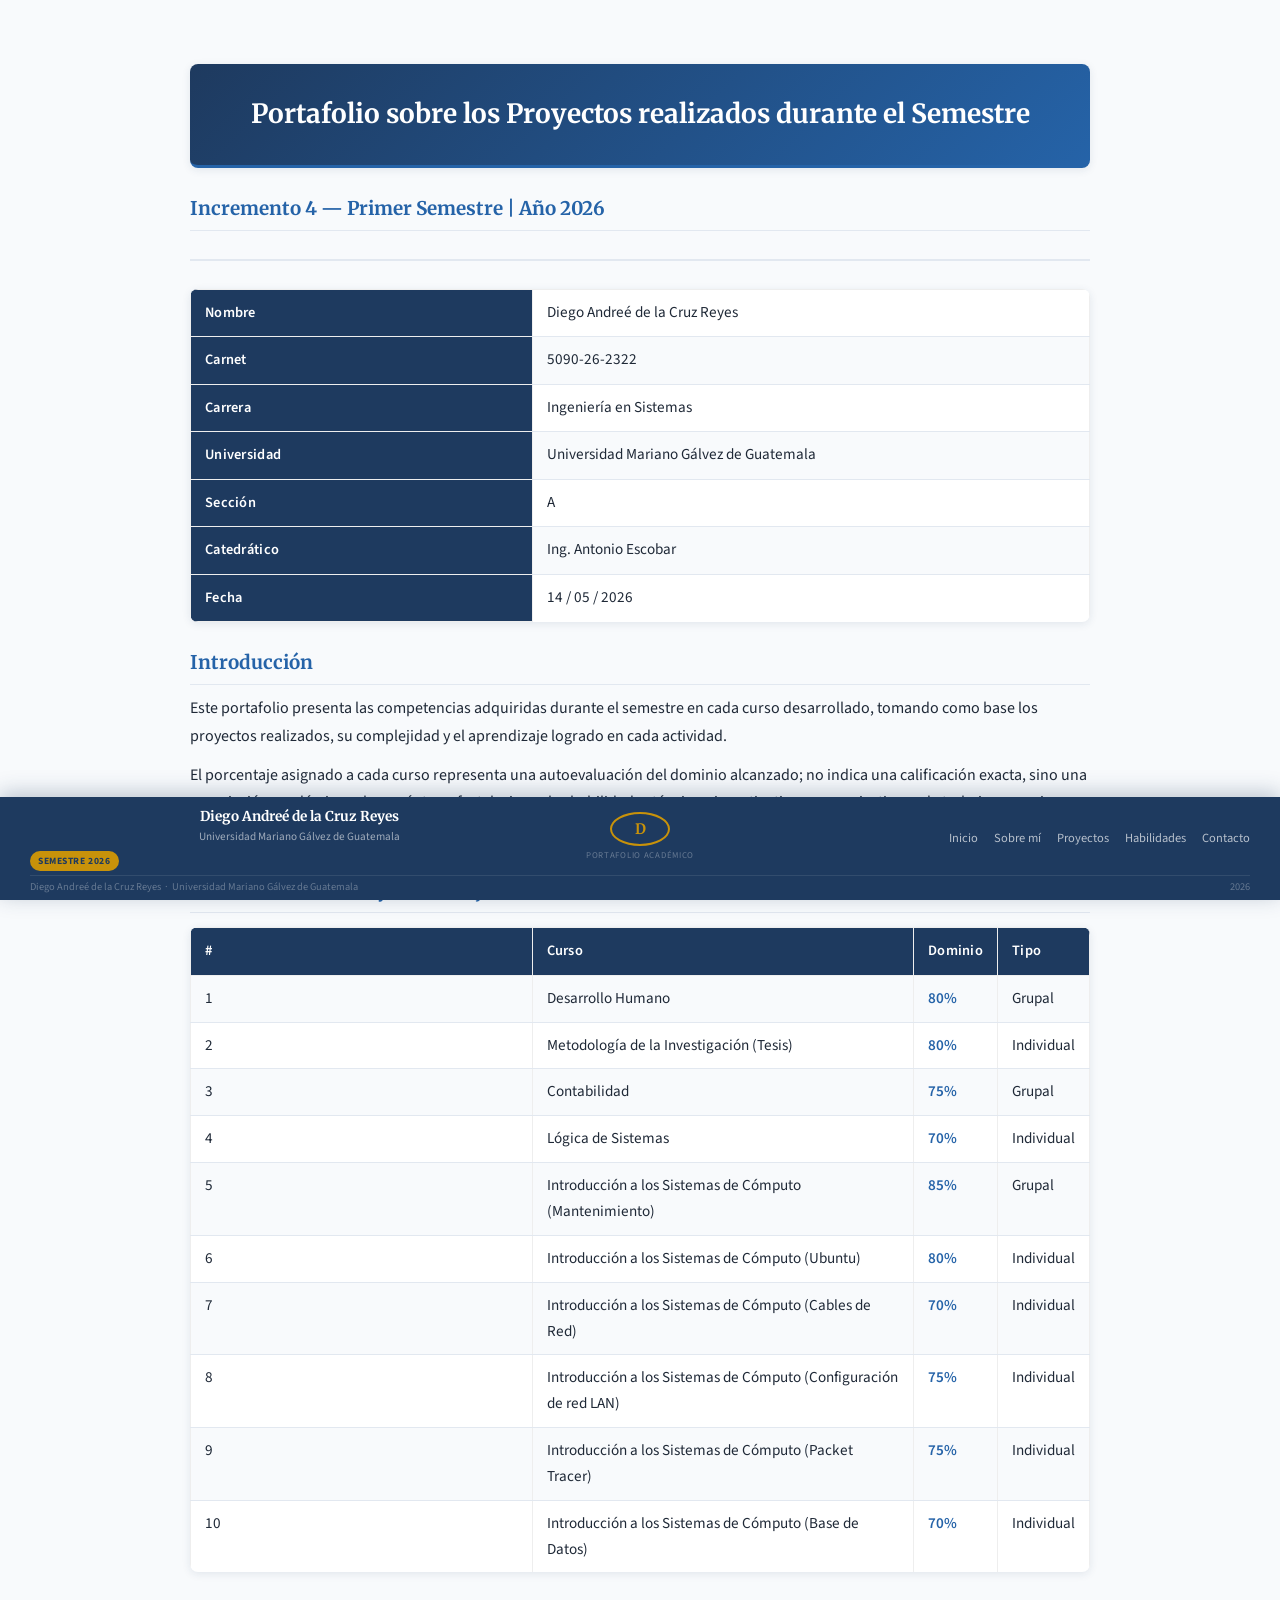
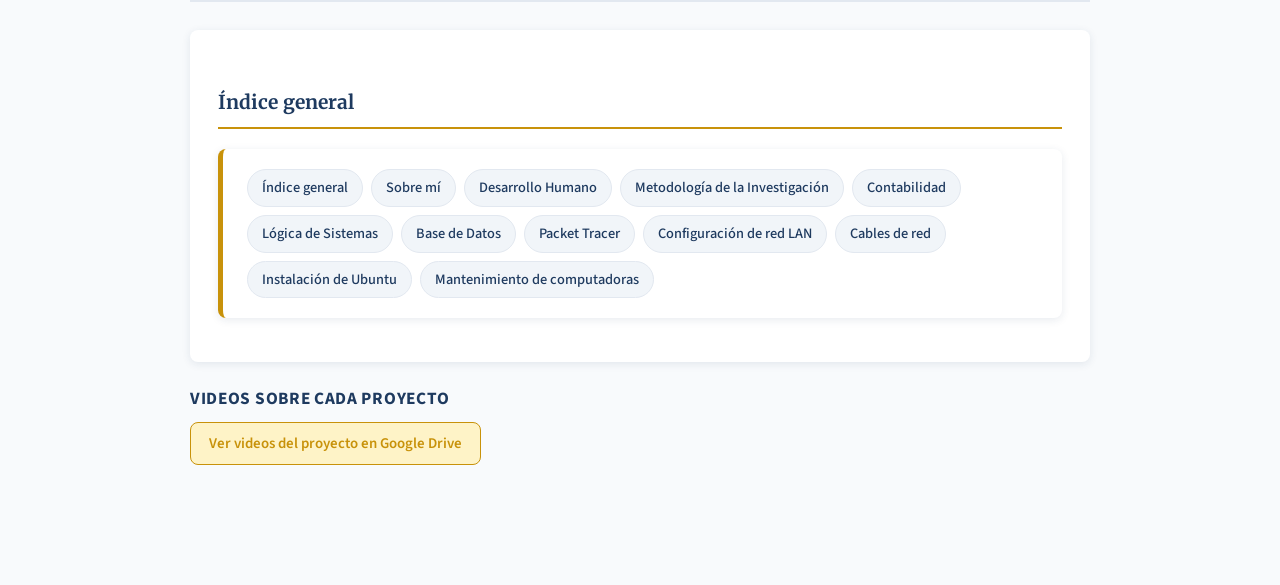
<file: index.html>
<!DOCTYPE html>
<html lang="es">
<head>
  <meta charset="UTF-8">
  <meta name="viewport" content="width=device-width, initial-scale=1.0">
  <title>Índice general</title>
  <link rel="stylesheet" href="styles.css">
</head>
<body>
  <main>
  
   <h1>Portafolio sobre los Proyectos realizados durante el Semestre</h1>
  <h2>Incremento 4 &mdash; Primer Semestre | Año 2026</h2>
 
  <hr>
 
  <table border="1">
    <tr>
      <th>Nombre</th>
      <td>Diego Andreé de la Cruz Reyes</td>
    </tr>
    <tr>
      <th>Carnet</th>
      <td>5090-26-2322</td>
    </tr>
    <tr>
      <th>Carrera</th>
      <td>Ingeniería en Sistemas</td>
    </tr>
    <tr>
      <th>Universidad</th>
      <td>Universidad Mariano Gálvez de Guatemala</td>
    </tr>
    <tr>
      <th>Sección</th>
      <td>A</td>
    </tr>
    <tr>
      <th>Catedrático</th>
      <td>Ing. Antonio Escobar</td>
    </tr>
    <tr>
      <th>Fecha</th>
      <td>14 / 05 / 2026</td>
    </tr>
  </table>
 
  
 
  <h2>Introducción</h2>
  <p>
    Este portafolio presenta las competencias adquiridas durante el semestre en cada curso
    desarrollado, tomando como base los proyectos realizados, su complejidad y el aprendizaje
    logrado en cada actividad.
  </p>
  <p>
    El porcentaje asignado a cada curso representa una autoevaluación del dominio alcanzado;
    no indica una calificación exacta, sino una apreciación académica sobre cuánto se
    fortalecieron las habilidades técnicas, investigativas, comunicativas y de trabajo en equipo.
  </p>
 
  <hr>
 
  <h2>Resumen de Cursos y Porcentajes de Dominio</h2>
  <table border="1">
    <tr>
      <th>#</th>
      <th>Curso</th>
      <th>Dominio</th>
      <th>Tipo</th>
    </tr>
    <tr>
      <td>1</td>
      <td>Desarrollo Humano</td>
      <td>80%</td>
      <td>Grupal</td>
    </tr>
    
    <tr>
      <td>2</td>
      <td>Metodología de la Investigación (Tesis)</td>
      <td>80%</td>
      <td>Individual</td>
    </tr>
    <tr>
      <td>3</td>
      <td>Contabilidad</td>
      <td>75%</td>
      <td>Grupal</td>
    </tr>
    <tr>
      <td>4</td>
      <td>Lógica de Sistemas</td>
      <td>70%</td>
      <td>Individual</td>
    </tr>
    <tr>
      <td>5</td>
      <td>Introducción a los Sistemas de Cómputo (Mantenimiento)</td>
      <td>85%</td>
      <td>Grupal</td>
    </tr>
    <tr>
      <td>6</td>
      <td>Introducción a los Sistemas de Cómputo (Ubuntu)</td>
      <td>80%</td>
      <td>Individual</td>
    </tr>
    <tr>
      <td>7</td>
      <td>Introducción a los Sistemas de Cómputo (Cables de Red)</td>
      <td>70%</td>
      <td>Individual</td>
    </tr>
        <td>8</td>
      <td>Introducción a los Sistemas de Cómputo (Configuración de red LAN)</td>
      <td>75%</td>
      <td>Individual</td>
    </tr>
    <tr>
      <td>9</td>
      <td>Introducción a los Sistemas de Cómputo (Packet Tracer)</td>
      <td>75%</td>
      <td>Individual</td>
    </tr>
    <tr>
      <td>10</td>
      <td>Introducción a los Sistemas de Cómputo (Base de Datos)</td>
      <td>70%</td>
      <td>Individual</td>
    </tr>
    
  </table>
 
  <hr>
  
  
    <header>
    <h1>Índice general</h1>
    <nav>
      <ul>
        <li><a href="index.html">Índice general</a></li>
        <li><a href="sobremi.html">Sobre mí</a></li>
<li><a href="desarrollo_humano.html">Desarrollo Humano</a></li>
<li><a href="metodologia_investigacion.html">Metodología de la Investigación</a></li>
<li><a href="contabilidad.html">Contabilidad</a></li>
<li><a href="logica_sistemas.html">Lógica de Sistemas</a></li>
<li><a href="base_datos.html">Base de Datos</a></li>
<li><a href="packet_tracer.html">Packet Tracer</a></li>
<li><a href="configuracion_red.html">Configuración de red LAN</a></li>
<li><a href="cables_red.html">Cables de red</a></li>
<li><a href="instalacion_ubuntu.html">Instalación de Ubuntu</a></li>
<li><a href="mantenimiento_maquinas.html">Mantenimiento de computadoras</a></li>
      </ul>
    </nav>
  </header>
  <h3> Videos sobre cada Proyecto</h3>
<a href="https://drive.google.com/drive/folders/1odJolwZ6ujAc2GfnkoYsa920e_2BMHtA?usp=drive_link" target="_blank">
Ver videos del proyecto en Google Drive </a>
<footer id="footer-portafolio">
 
  <div class="footer-inner">
 
    <div class="footer-col-left">
      <p class="footer-name">Diego Andreé de la Cruz Reyes</p>
      <span class="footer-uni">Universidad Mariano Gálvez de Guatemala</span>
      <span class="footer-badge">Semestre 2026</span>
    </div>
 
    <div class="footer-col-center">
      <div class="footer-logo-circle">D</div>
      <span class="footer-tagline">Portafolio Académico</span>
    </div>
 
    <div class="footer-col-right">
      <a href="index.html">Inicio</a>
      <a href="sobremi.html">Sobre mí</a>
      <a href="index.html">Proyectos</a>
      <a href="sobremi.html">Habilidades</a>
      <a href="contacto.html">Contacto</a>
    </div>
 
  </div>
 
  <hr class="footer-divider"/>
 
  <div class="footer-bottom">
    <p class="footer-copy">Diego Andreé de la Cruz Reyes &nbsp;·&nbsp; Universidad Mariano Gálvez de Guatemala</p>
    <span class="footer-año">2026</span>
  </div>
 
</footer>
</body>
</html>
</file>
<file: styles.css>
/* =============================================
   PORTAFOLIO — Diego Andreé de la Cruz Reyes
   Universidad Mariano Gálvez de Guatemala
   Semestre 2026
   ============================================= */

@import url('https://fonts.googleapis.com/css2?family=Merriweather:wght@400;700&family=Source+Sans+3:wght@400;500;600;700&display=swap');

/* ── Variables ───────────────────────────────── */

:root {
  --navy:      #1e3a5f;
  --blue:      #2563a8;
  --blue-light:#dbeafe;
  --gold:      #c8920a;
  --gold-light:#fef3c7;
  --white:     #ffffff;
  --gray-50:   #f8fafc;
  --gray-100:  #f1f5f9;
  --gray-200:  #e2e8f0;
  --gray-500:  #64748b;
  --gray-700:  #374151;
  --text:      #1f2937;
  --radius:    8px;
  --shadow:    0 2px 8px rgba(30,58,95,0.10);
}

/* ── Reset & Base ────────────────────────────── */
*, *::before, *::after { box-sizing: border-box; margin: 0; padding: 0; }

body {
  font-family: 'Source Sans 3', sans-serif;
  font-size: 16px;
  line-height: 1.7;
  color: var(--text);
  background: var(--gray-50);
  padding: 0;
}

/* ── Layout wrapper ──────────────────────────── */
main, body > h1, body > h2, body > h3,
body > p, body > table, body > ul,
body > ol, body > hr, body > pre,
body > blockquote, body > header,
body > footer, body > h4 {
  max-width: 900px;
  margin-left: auto;
  margin-right: auto;
}

body {
  padding: 32px 20px 60px;
}

/* ── Top banner ──────────────────────────────── */
body > h1:first-of-type,
main > h1:first-of-type {
  background: linear-gradient(135deg, var(--navy) 0%, var(--blue) 100%);
  color: var(--white);
  font-family: 'Merriweather', serif;
  font-size: 1.65rem;
  font-weight: 700;
  padding: 28px 32px;
  border-radius: var(--radius);
  box-shadow: var(--shadow);
  text-align: center;
  margin-bottom: 4px;
}

.tres-fotos {
    display: flex;
    justify-content: space-between;
    align-items: center;
    max-width: 900px;
    margin: 30px auto;
    gap: 20px;
}

.foto-item {
    display: flex;
    flex-direction: column;
    align-items: center;
    gap: 10px;
    flex: 1;
}

.foto-circulo-md {
    width: 240px;
    height: 240px;
    border-radius: 50%;
    border: 3px solid #d4a017;
    overflow: hidden;
    box-shadow: 0 4px 16px rgba(0,0,0,0.15);
}

.foto-circulo-md img {
    width: 100%;
    height: 100%;
    object-fit: cover;
    display: block;
}

.foto-caption {
    font-size: 0.85rem;
    color: #1e3a5f;
    font-weight: 600;
    text-align: center;
    margin: 0;
}

@media (max-width: 600px) {
    .tres-fotos {
        flex-direction: column;
        align-items: center;
    }
}

/* ── Headings ────────────────────────────────── */
h1 {
  font-family: 'Merriweather', serif;
  font-size: 1.5rem;
  color: var(--navy);
  margin: 32px 0 10px;
  padding-bottom: 8px;
  border-bottom: 3px solid var(--blue);
}

h2 {
  font-family: 'Merriweather', serif;
  font-size: 1.18rem;
  color: var(--blue);
  margin: 24px 0 10px;
  padding-bottom: 6px;
  border-bottom: 1px solid var(--gray-200);
}

h3 {
  font-family: 'Source Sans 3', sans-serif;
  font-size: 1.08rem;
  font-weight: 700;
  color: var(--navy);
  margin: 22px 0 8px;
  text-transform: uppercase;
  letter-spacing: 0.04em;
}

h4 {
  font-size: 1rem;
  font-weight: 600;
  color: var(--gray-700);
  margin: 18px 0 6px;
}

/* ── Paragraphs & text ───────────────────────── */
p {
  margin: 0 0 12px;
  color: var(--text);
}

strong { color: var(--navy); }

em { color: var(--gray-500); font-style: italic; }

/* ── Horizontal rule ─────────────────────────── */
hr {
  border: none;
  border-top: 2px solid var(--gray-200);
  margin: 28px auto;
}

/* ── Tables ──────────────────────────────────── */
table {
  width: 100%;
  border-collapse: collapse;
  margin: 14px 0 20px;
  background: var(--white);
  border-radius: var(--radius);
  overflow: hidden;
  box-shadow: var(--shadow);
  font-size: 0.95rem;
}

table[border] { border: none; }

thead tr,
tr:first-child th {
  background: var(--navy);
  color: var(--white);
}

th {
  font-weight: 600;
  text-align: left;
  padding: 11px 14px;
  font-size: 0.9rem;
  letter-spacing: 0.02em;
}

td {
  padding: 10px 14px;
  border-bottom: 1px solid var(--gray-200);
  vertical-align: top;
}

tbody tr:last-child td { border-bottom: none; }

tbody tr:nth-child(even) { background: var(--gray-50); }

tbody tr:hover { background: var(--blue-light); transition: background 0.2s; }

/* Info tables (key-value pairs with th on left) */
tr th:only-child,
tr > th:first-child:not(:only-child) {
  background: var(--navy);
  color: var(--white);
  width: 38%;
  font-weight: 600;
}

/* ── Lists ───────────────────────────────────── */
ul, ol {
  padding-left: 22px;
  margin: 8px 0 16px;
}

li {
  margin-bottom: 5px;
  line-height: 1.65;
}

ul li::marker { color: var(--blue); }
ol li::marker { color: var(--blue); font-weight: 600; }

/* ── Code / Pre ──────────────────────────────── */
code {
  background: var(--gray-100);
  color: var(--navy);
  font-family: 'Courier New', monospace;
  font-size: 0.88em;
  padding: 2px 6px;
  border-radius: 4px;
  border: 1px solid var(--gray-200);
}

pre {
  background: var(--navy);
  color: #e2e8f0;
  font-family: 'Courier New', monospace;
  font-size: 0.88rem;
  padding: 18px 20px;
  border-radius: var(--radius);
  overflow-x: auto;
  margin: 14px 0 20px;
  line-height: 1.6;
  box-shadow: var(--shadow);
}

pre code {
  background: none;
  border: none;
  color: inherit;
  padding: 0;
}

/* ── Blockquote ──────────────────────────────── */
blockquote {
  border-left: 4px solid var(--gold);
  background: var(--gold-light);
  padding: 16px 20px;
  margin: 16px 0;
  border-radius: 0 var(--radius) var(--radius) 0;
  color: var(--gray-700);
  font-style: italic;
}

blockquote p { margin-bottom: 8px; }
blockquote p:last-child { margin-bottom: 0; }

/* ── Links ───────────────────────────────────── */
a {
  color: var(--blue);
  text-decoration: none;
  font-weight: 500;
  border-bottom: 1px solid transparent;
  transition: color 0.2s, border-color 0.2s;
}

a:hover {
  color: var(--navy);
  border-bottom-color: var(--navy);
}

/* ── Navigation ──────────────────────────────── */
nav {
  background: var(--white);
  border-radius: var(--radius);
  box-shadow: var(--shadow);
  padding: 20px 24px;
  margin: 20px 0;
  border-left: 5px solid var(--gold);
}

nav h3 {
  color: var(--gold);
  margin-top: 16px;
  font-size: 0.9rem;
}

nav ul {
  list-style: none;
  padding: 0;
  margin: 0;
  display: flex;
  flex-wrap: wrap;
  gap: 8px;
}

nav ul li { margin: 0; }

nav ul li a {
  display: inline-block;
  background: var(--gray-100);
  color: var(--navy);
  padding: 6px 14px;
  border-radius: 20px;
  font-size: 0.9rem;
  font-weight: 500;
  border: 1px solid var(--gray-200);
  border-bottom: 1px solid var(--gray-200);
  transition: background 0.2s, color 0.2s;
}

nav ul li a:hover {
  background: var(--navy);
  color: var(--white);
  border-color: var(--navy);
}

/* ── Header block ────────────────────────────── */
header {
  background: var(--white);
  border-radius: var(--radius);
  box-shadow: var(--shadow);
  padding: 24px 28px;
  margin: 16px 0;
}

header h1 {
  font-size: 1.2rem;
  color: var(--navy);
  border-bottom: 2px solid var(--gold);
  margin-bottom: 16px;
  padding-bottom: 8px;
}

/* ── Footer ──────────────────────────────────── */
footer {
  text-align: center;
  margin-top: 40px;
  color: var(--gray-500);
  font-size: 0.88rem;
}

footer hr { margin-bottom: 12px; }

/* ── Back / navigation links at page bottom ─── */
p > a[href="index.html"],
p > a[href*="index.html"] {
  display: inline-flex;
  align-items: center;
  gap: 4px;
  background: var(--navy);
  color: var(--white) !important;
  padding: 7px 16px;
  border-radius: 20px;
  font-size: 0.9rem;
  border: none;
  margin: 4px 4px 4px 0;
  transition: background 0.2s;
}

p > a[href="index.html"]:hover,
p > a[href*="index.html"]:hover {
  background: var(--blue);
  border-bottom: none;
}

/* Project nav links (← Prev | Next →) */
p > a:not([href="index.html"]):not([href*="drive.google"]) {
  display: inline-block;
  background: var(--gray-100);
  color: var(--navy) !important;
  padding: 6px 14px;
  border-radius: 20px;
  font-size: 0.9rem;
  border: 1px solid var(--gray-200);
  margin: 4px 3px;
  transition: background 0.2s;
}

p > a:not([href="index.html"]):not([href*="drive.google"]):hover {
  background: var(--blue-light);
  border-color: var(--blue);
  border-bottom: 1px solid var(--blue);
}

/* Google Drive link */
a[href*="drive.google"] {
  display: inline-flex;
  align-items: center;
  gap: 6px;
  background: var(--gold-light);
  color: var(--gold) !important;
  border: 1px solid var(--gold);
  border-bottom: 1px solid var(--gold);
  padding: 8px 18px;
  border-radius: var(--radius);
  font-weight: 600;
  font-size: 0.93rem;
  transition: background 0.2s;
}

a[href*="drive.google"]:hover {
  background: var(--gold);
  color: var(--white) !important;
  border-color: var(--gold);
}

/* ── Info card (Datos Generales table wrapper) ─ */
table:first-of-type tr th:first-child {
  background: var(--navy);
  color: var(--white);
}

/* ── Dominio badge in summary table ─────────── */
td:nth-child(3) {
  font-weight: 600;
  color: var(--blue);
}

/* ── Italic footer note ──────────────────────── */
p > em { display: block; text-align: center; margin-top: 12px; font-size: 0.88rem; }

/* ── Responsive ──────────────────────────────── */
@media (max-width: 640px) {
  body { padding: 16px 12px 48px; }
  table { font-size: 0.85rem; }
  th, td { padding: 8px 10px; }
  nav ul { flex-direction: column; }
  nav ul li a { display: block; }
  h1 { font-size: 1.25rem; }
}
/* Espacio inferior para que no tape contenido */
body {
  padding-bottom: 120px !important;
}

/* ── Footer fijo ───────────────────────────── */
#footer-portafolio {
  position: fixed;
  bottom: 0;
  left: 0;
  width: 100%;
  max-width: 100% !important;
  background: var(--navy);
  color: var(--white);
  font-family: 'Source Sans 3', sans-serif;
  z-index: 9999;
  box-shadow: 0 -4px 20px rgba(30,58,95,0.28);
}

/* Contenido principal del footer */
.footer-inner {
  width: 100%;
  max-width: 1400px;
  margin: 0 auto;
  padding: 8px 30px 4px;
  display: grid;
  grid-template-columns: 1fr auto 1fr;
  gap: 16px;
  align-items: center;
}

/* ── Izquierda ─────────────────────────────── */
.footer-col-left {
  display: flex;
  flex-direction: column;
  gap: 2px;
}

.footer-col-left .footer-name {
  font-family: 'Merriweather', serif;
  font-size: 0.85rem;
  font-weight: 700;
  color: var(--white);
  margin: 0;
}

.footer-col-left .footer-uni {
  font-size: 0.70rem;
  color: rgba(255,255,255,0.58);
  line-height: 1.3;
}

.footer-col-left .footer-badge {
  display: inline-block;
  margin-top: 4px;
  background: var(--gold);
  color: var(--navy);
  font-size: 0.60rem;
  font-weight: 700;
  letter-spacing: 0.06em;
  padding: 2px 8px;
  border-radius: 999px;
  text-transform: uppercase;
  width: fit-content;
}

/* ── Centro ────────────────────────────────── */
.footer-col-center {
  display: flex;
  flex-direction: column;
  align-items: center;
  gap: 3px;
}

.footer-logo-circle {
  width: 60px;
  height: 34px;
  border-radius: 50%;
  border: 2px solid var(--gold);
  display: flex;
  align-items: center;
  justify-content: center;
  font-family: 'Merriweather', serif;
  font-size: 0.9rem;
  font-weight: 700;
  color: var(--gold);
  flex-shrink: 0;
}

.footer-tagline {
  font-size: 0.55rem;
  color: rgba(255,255,255,0.32);
  text-align: center;
  letter-spacing: 0.08em;
  text-transform: uppercase;
  white-space: nowrap;
}

/* ── Derecha ───────────────────────────────── */
.footer-col-right {
  display: flex;
  flex-direction: row;
  align-items: center;
  justify-content: flex-end;
  gap: 16px;
  flex-wrap: wrap;
}

.footer-col-right a {
  font-size: 0.78rem;
  color: rgba(255,255,255,0.68);
  text-decoration: none;
  border-bottom: none !important;
  font-weight: 400;
  transition: color 0.2s;
  white-space: nowrap;
}

.footer-col-right a:hover {
  color: var(--gold);
}

/* ── Línea divisora ────────────────────────── */
.footer-divider {
  border: none;
  border-top: 1px solid rgba(255,255,255,0.09);
  margin: 0 30px;
}

/* ── Parte inferior ───────────────────────── */
.footer-bottom {
  width: 100%;
  max-width: 1400px;
  margin: 0 auto;
  padding: 2px 30px 4px;
  display: flex;
  align-items: center;
  justify-content: space-between;
}

.footer-copy,
.footer-año {
  font-size: 0.65rem;
  color: rgba(255,255,255,0.32);
  margin: 0;
}

/* ── Responsive ───────────────────────────── */
@media (max-width: 768px) {

  body {
    padding-bottom: 150px !important;
  }

  .footer-inner {
    grid-template-columns: 1fr;
    padding: 10px 16px 4px;
    gap: 8px;
    text-align: center;
  }

  .footer-col-left {
    align-items: center;
  }

  .footer-col-center {
    display: none;
  }

  .footer-col-right {
    justify-content: center;
    gap: 10px;
  }

  .footer-divider {
    margin: 0 16px;
  }

  .footer-bottom {
    padding: 2px 16px 4px;
    flex-direction: column;
    gap: 2px;
    text-align: center;
  }
}

/* ===== VIDEO ===== */
video {
  width: 100%;
  max-width: 900px;
  border-radius: var(--radius);
  box-shadow: var(--shadow);
  margin: 20px auto;
  display: block;
}

.contact-card img{
    width:90px;
    height:90px;
    border-radius:50%;
    object-fit:cover;
    border:3px solid #1e3a5f;
}
</file>
